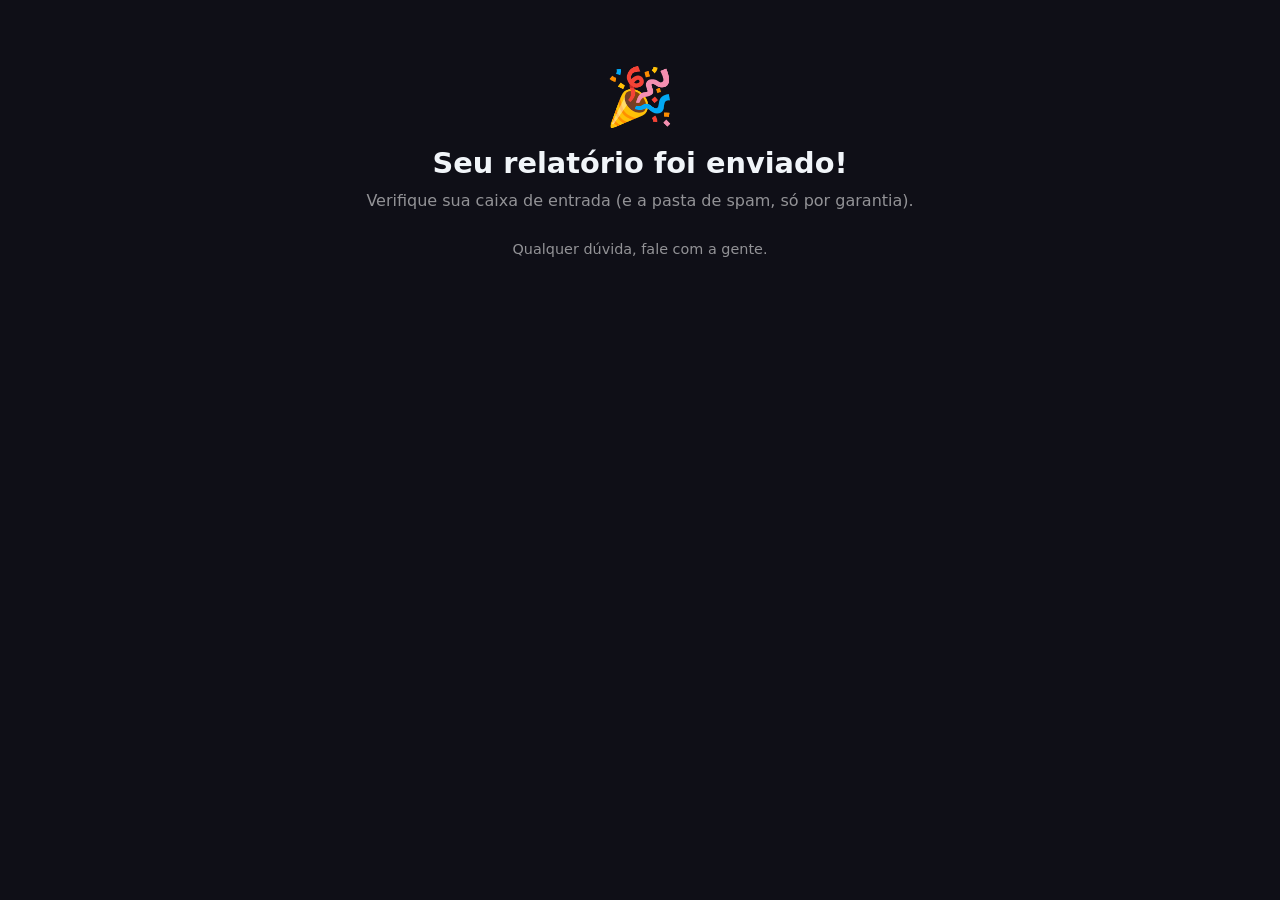
<file: frontend/success.html>
<!DOCTYPE html>
<html lang="pt-BR">
<head>
<meta charset="UTF-8">
<meta http-equiv="Content-Security-Policy" content="default-src 'none'; script-src 'self'; style-src 'self' 'unsafe-inline'; img-src 'self' data:; font-src 'self'; connect-src 'self' https:; form-action 'none'; base-uri 'none'; frame-ancestors 'none'; upgrade-insecure-requests">
<meta name="referrer" content="strict-origin-when-cross-origin">
<meta name="viewport" content="width=device-width, initial-scale=1">
<title>Relatório enviado!</title>
<link rel="stylesheet" href="assets/style.css">
</head>
<body>
<div class="container" style="text-align:center;padding-top:64px">
  <div style="font-size:3.5rem;margin-bottom:16px">🎉</div>
  <h1>Seu relatório foi enviado!</h1>
  <p>Verifique sua caixa de entrada (e a pasta de spam, só por garantia).</p>
  <p style="margin-top:24px;font-size:0.9rem">Qualquer dúvida, fale com a gente.</p>
</div>
</body>
</html>
</file>
<file: frontend/assets/style.css>
/* frontend/assets/style.css */
*, *::before, *::after { box-sizing: border-box; margin: 0; padding: 0; }
:root {
  --indigo: #6366f1; --indigo-dark: #4338ca; --green: #22c55e;
  --bg: #0f0f17; --card: rgba(255,255,255,0.05); --border: rgba(255,255,255,0.08);
  --text: #f1f5f9; --muted: rgba(255,255,255,0.55);
}
body { background: var(--bg); color: var(--text); font-family: system-ui, sans-serif; min-height: 100vh; }
.container { max-width: 600px; margin: 0 auto; padding: 32px 16px; }
.card { background: var(--card); border: 1px solid var(--border); border-radius: 16px; padding: 32px; }
.btn { display: inline-block; background: var(--indigo); color: #fff; padding: 14px 28px;
  border-radius: 10px; font-weight: 700; font-size: 1rem; cursor: pointer;
  border: none; text-decoration: none; transition: opacity 0.2s; width: 100%; text-align: center; }
.btn:hover { opacity: 0.85; }
.btn-outline { background: transparent; border: 1px solid var(--indigo); color: var(--indigo); }
input, select, textarea { width: 100%; padding: 12px 14px; border-radius: 8px;
  border: 1px solid var(--border); background: rgba(255,255,255,0.07);
  color: var(--text); font-size: 0.95rem; margin-top: 4px; }
label { font-size: 0.9rem; color: var(--muted); display: block; margin-top: 16px; }
.error-msg { color: #f87171; font-size: 0.85rem; margin-top: 6px; }
.progress-bar { height: 6px; background: var(--border); border-radius: 3px; overflow: hidden; margin: 16px 0; }
.progress-fill { height: 100%; background: var(--indigo); border-radius: 3px; transition: width 0.4s; }
.step-label { font-size: 0.82rem; color: var(--muted); }
h1 { font-size: 1.8rem; font-weight: 800; margin-bottom: 8px; }
h2 { font-size: 1.3rem; font-weight: 700; margin-bottom: 16px; }
p { color: var(--muted); line-height: 1.6; margin-bottom: 12px; }
.price { font-size: 2.5rem; font-weight: 800; color: var(--green); }
.highlight { color: var(--indigo); }

/* Item 12 — honeypot field: invisible to users, present in the DOM for bots.
   `display:none` is avoided because some bots skip hidden inputs; this keeps the
   field in the layout tree but entirely off-screen. */
.hp-field {
  position: absolute;
  left: -9999px;
  width: 1px;
  height: 1px;
  overflow: hidden;
}
</file>
